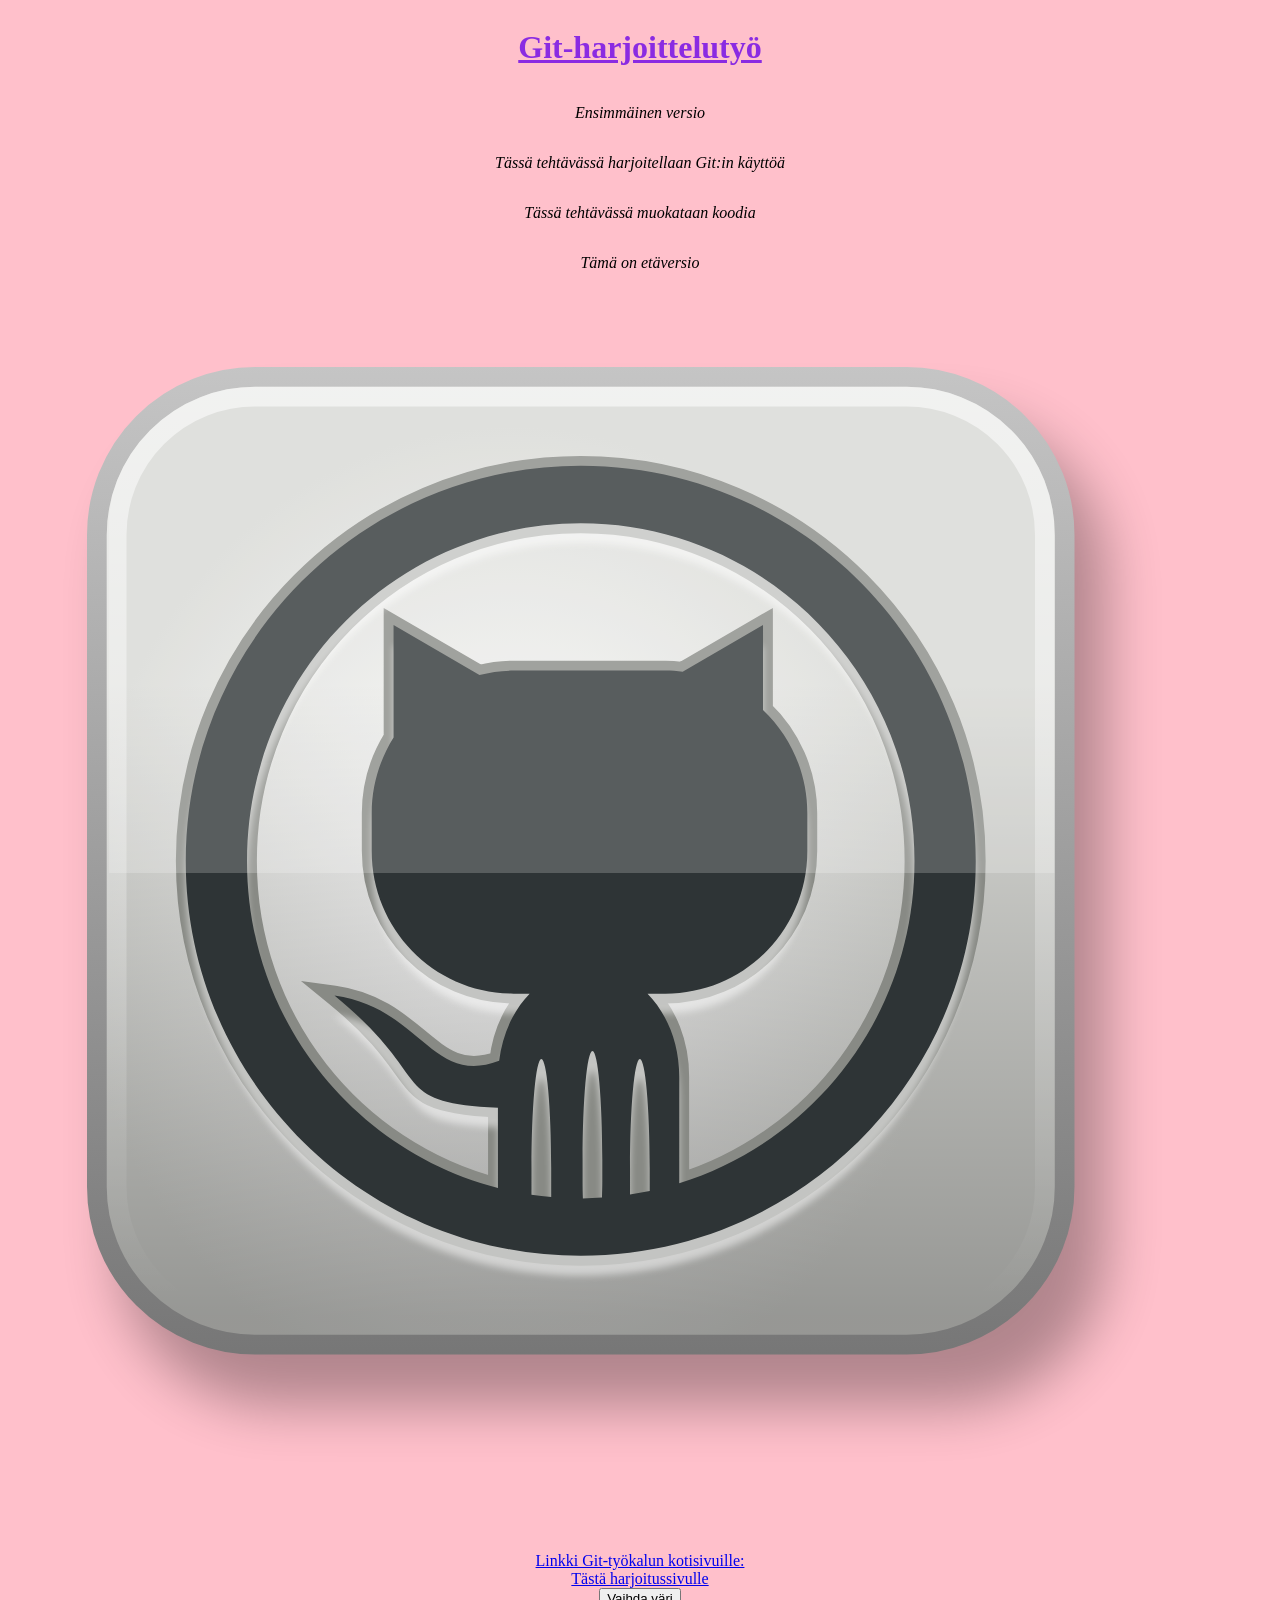
<file: index.html>
<!DOCTYPE html>
<html lang="en">
<head>
    <meta charset="UTF-8">
    <meta name="viewport" content="width=device-width, initial-scale=1.0">
    <title>Git-harjoitus</title>
    <link rel="stylesheet" href="style.css">
</head>
<body>
    <h1>Git-harjoittelutyö</h1>
    
    
    <p id="teksti">Ensimmäinen versio</p>

    <p>Tässä tehtävässä harjoitellaan Git:in käyttöä</p>
    <p>Tässä tehtävässä muokataan koodia</p>
    <p>Tämä on etäversio</p>

    

    <img src="kuva.svg" alt="git">

    <a href="http://www.git-scm.com/doc">Linkki Git-työkalun kotisivuille:</a>

    <a href="harjoitus.html">Tästä harjoitussivulle</a>

    <button type="button" id="nappi" onclick="painallus()">Vaihda väri</button>

    <script src="script.js"></script>
</body>
</html>
</file>
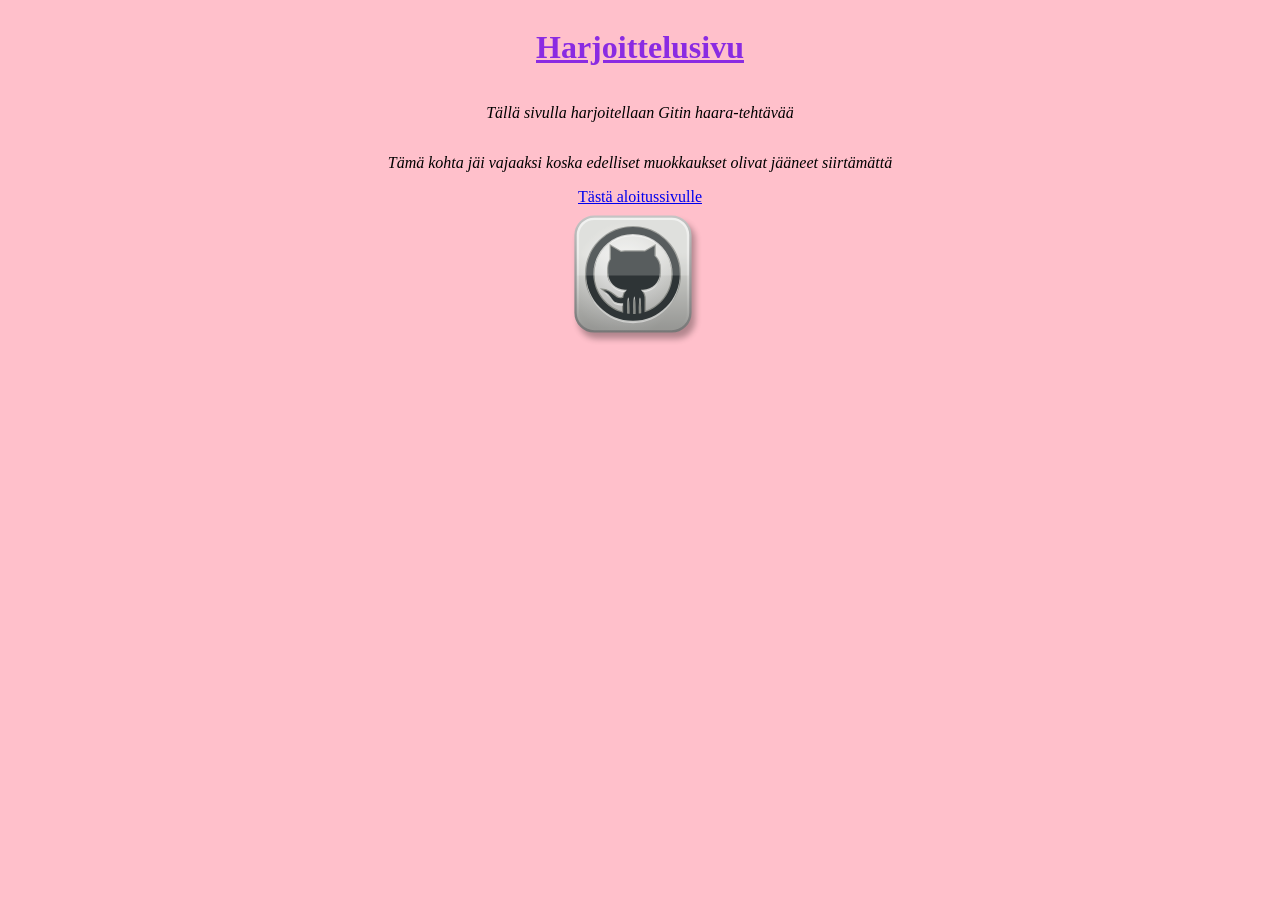
<file: harjoitus.html>
<!DOCTYPE html>
<html lang="en">
<head>
    <meta charset="UTF-8">
    <meta name="viewport" content="width=device-width, initial-scale=1.0">
    <title>Harjoitussivu</title>
    <link rel="stylesheet" href="style.css">
</head>
<body>
   <h1>Harjoittelusivu</h1>
   
   <p>Tällä sivulla harjoitellaan Gitin haara-tehtävää</p>
   <p>Tämä kohta jäi vajaaksi koska edelliset muokkaukset olivat jääneet siirtämättä</p>
   

   <a href="index.html">Tästä aloitussivulle</a>

   <img id="kissa" src="kuva.svg" alt="git">

   <script src="script.js"></script>

</body>
</html>
</file>
<file: style.css>
body {
    display: flex;
    align-items: center;
    flex-direction: column;
    justify-content: center;
    background-color: pink;
}

h1 {
    text-align: center;
    color: blueviolet;
    text-decoration: underline;

}

p {
    font-style: italic;
}

#kissa {
    height: 150px;
    width: 150px;
}
</file>
